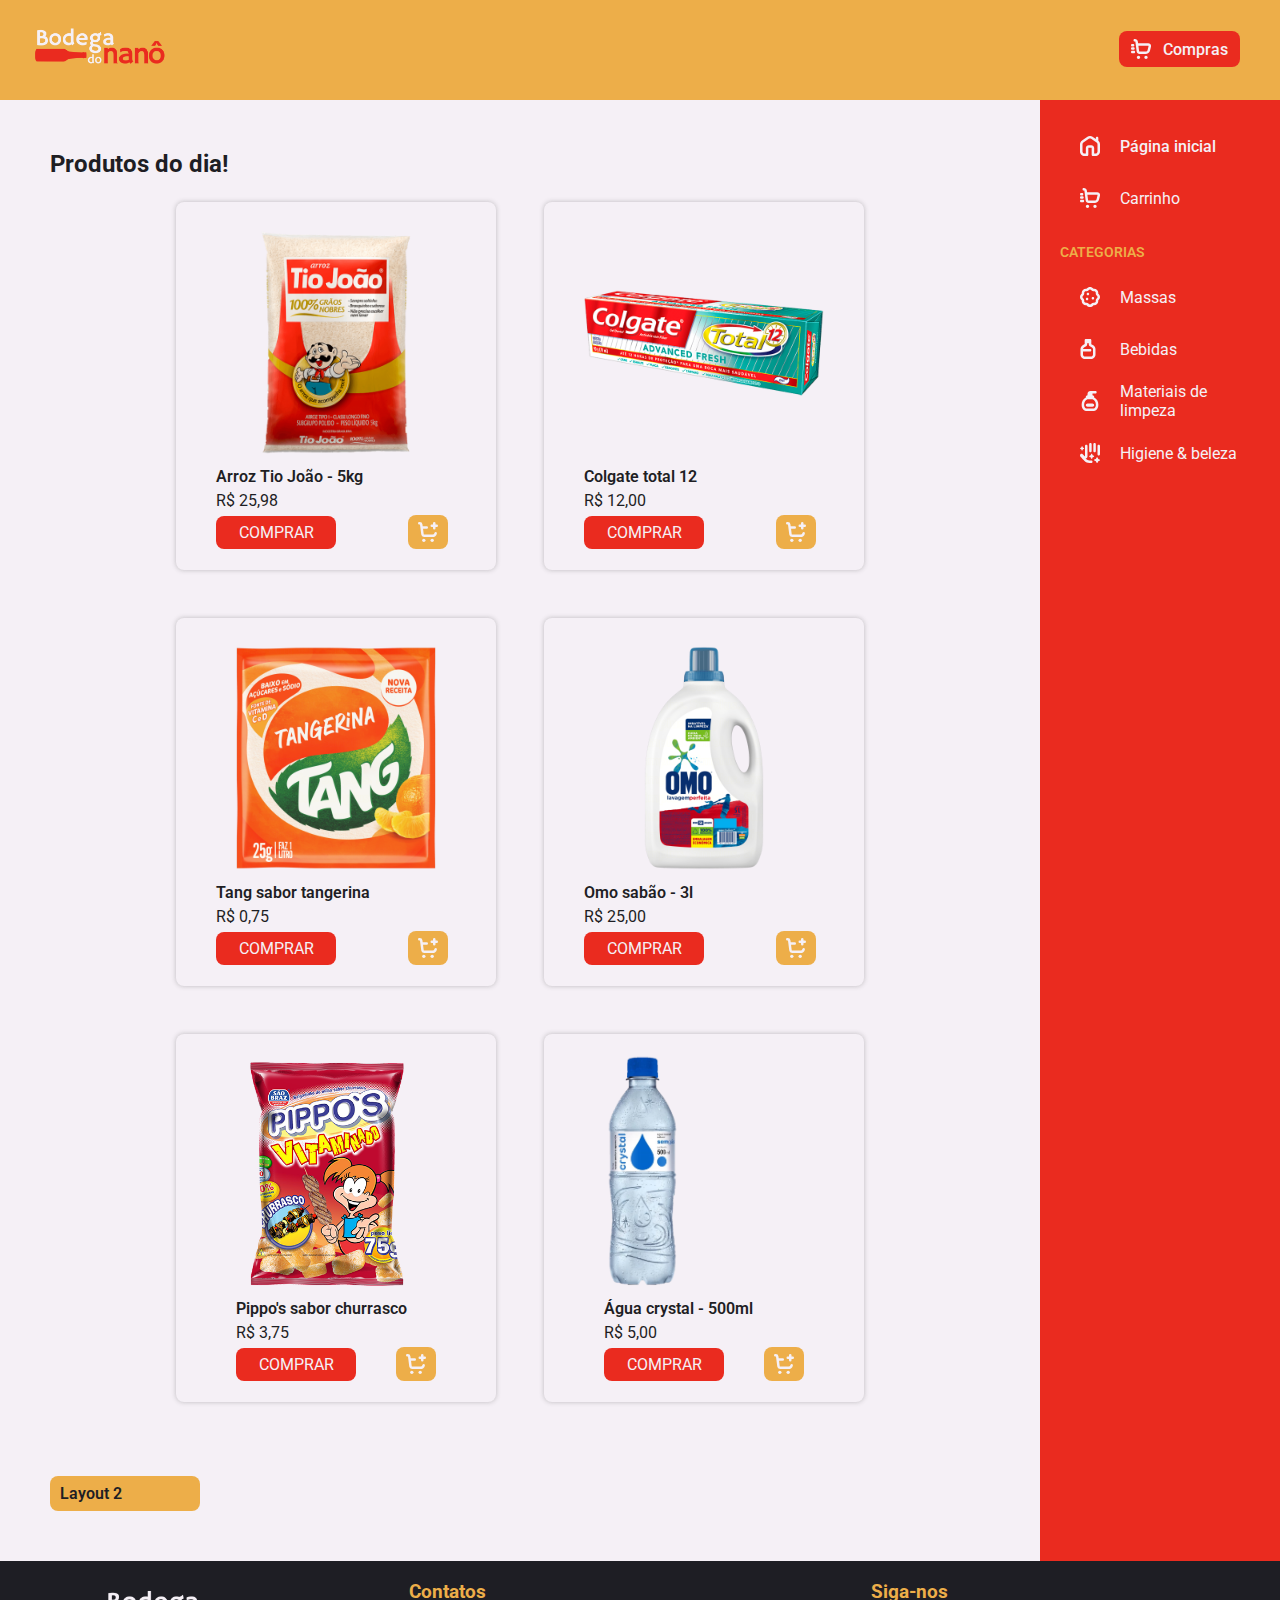
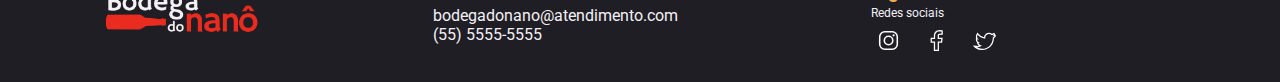
<file: index.html>
<!DOCTYPE html>
<html lang="pt-br">
<head>
    <meta charset="UTF-8">
    <title>Bodega do Nanô</title>
    <link rel="shortcut icon" type="imagex/png" href="./assets/img/logo_nano.png">
    <link rel="stylesheet" media="screen" href="./style.css">
</head>
<body>
    <!-- cabeçalho -->
    <div class="cabecalho">
        <img src="./assets/img/vb_logo.png" alt="Bodega do Nanô" class="logo">
        <div class="cabecalho__dir">
            <a class="botao_carrinho" href="#">
                <img src="./assets/svg/pb_carrinho.svg" alt="Carrinho" class="icon_carrinho">
                <p class="botao_carrinho__texto">Compras</p>
            </a>

            <!-- criando um botão para o menu com checkbox - para versão mobile -->
            <input type="checkbox" class="botao__menu_checkbox" id="nav_menu">
            <label for="nav_menu">
                <span class="botao_menu"></span>
            </label>
            <ul class="menu_mobile">
                <ul class="menu__divis">
                    <li class="menu__itens"><img src="./assets/svg/icon_home.svg" alt="Casa" class="menu__icon">Página inicial</li>
                    <a href="#"><li class="menu__itens"><img src="./assets/svg/pb_carrinho.svg" alt="Carrinho" class="menu__icon">Carrinho</li></a>
                </ul>
                <li class="menu__topicos">CATEGORIAS</li>
                <ul class="menu__divis">
                    <a href="#"><li class="menu__itens"><img src="./assets/svg/icon_cookie.svg" alt="Cookie" class="menu__icon">Massas</li></a>
                    <a href="#"><li class="menu__itens"><img src="./assets/svg/icon_vinho.svg" alt="Garrafa" class="menu__icon">Bebidas</li></a>
                    <a href="#"><li class="menu__itens"><img src="./assets/svg/icon_sabao.svg" alt="Sabão" class="menu__icon">Materiais de limpeza</li></a>
                    <a href="#"><li class="menu__itens"><img src="./assets/svg/icon_mao.svg" alt="Mão limpa" class="menu__icon">Higiene & beleza</li></a>
                </ul>
            </ul>
        </div>
    </div>


    <div class="corpo">

        <div class="corpo__meio">
            <h1 class="meio__titulo">Produtos do dia!</h1>
            <div class="meio__produtos">

                <div class="meio__produtos__cx">
                    <img src="./assets/img/Arroz-Tio-Joao-Branco-5kg.png" alt="Arroz Tio João Branco 5kg" class="meio__produtos__cx__img">
                    <p class="meio__produtos__cx__txt">Arroz Tio João - 5kg</p>
                    <p class="meio__produtos__cx__valor">R$ 25,98</p>
                    <div class="meio__produtos__cx__botao">
                        <a href="#" class="botao_comprar">COMPRAR</a>
                        <a href="#" class="botao_add_carrinho">
                            <img src="./assets/svg/adicionar-ao-carrinho-de-compras.svg" alt="Adicionar no carrinho" class="icon__botao_add_carrinho">
                        </a>
                    </div>
                </div>

                <div class="meio__produtos__cx">
                    <img src="./assets/img/colgate_total.png" alt="Colgate total 12" class="meio__produtos__cx__img">
                    <p class="meio__produtos__cx__txt">Colgate total 12</p>
                    <p class="meio__produtos__cx__valor">R$ 12,00</p>
                    <div class="meio__produtos__cx__botao">
                        <a href="#" class="botao_comprar">COMPRAR</a>
                        <a href="#" class="botao_add_carrinho">
                            <img src="./assets/svg/adicionar-ao-carrinho-de-compras.svg" alt="Adicionar no carrinho" class="icon__botao_add_carrinho">
                        </a>
                    </div>
                </div>

                <div class="meio__produtos__cx">
                    <img src="./assets/img/tang_tangerina.png" alt="Tang sabor tangerina" class="meio__produtos__cx__img">
                    <p class="meio__produtos__cx__txt">Tang sabor tangerina</p>
                    <p class="meio__produtos__cx__valor">R$ 0,75</p>
                    <div class="meio__produtos__cx__botao">
                        <a href="#" class="botao_comprar">COMPRAR</a>
                        <a href="#" class="botao_add_carrinho">
                            <img src="./assets/svg/adicionar-ao-carrinho-de-compras.svg" alt="Adicionar no carrinho" class="icon__botao_add_carrinho">
                        </a>
                    </div>
                </div>

                <div class="meio__produtos__cx">
                    <img src="./assets/img/omo_sabao.png" alt="" class="meio__produtos__cx__img">
                    <p class="meio__produtos__cx__txt">Omo sabão - 3l</p>
                    <p class="meio__produtos__cx__valor">R$ 25,00</p>
                    <div class="meio__produtos__cx__botao">
                        <a href="#" class="botao_comprar">COMPRAR</a>
                        <a href="#" class="botao_add_carrinho">
                            <img src="./assets/svg/adicionar-ao-carrinho-de-compras.svg" alt="Adicionar no carrinho" class="icon__botao_add_carrinho">
                        </a>
                    </div>
                </div>

                <div class="meio__produtos__cx">
                    <img src="./assets/img/pippos_churrasco.png" alt="Pippo's churrasco" class="meio__produtos__cx__img">
                    <p class="meio__produtos__cx__txt">Pippo's sabor churrasco</p>
                    <p class="meio__produtos__cx__valor">R$ 3,75</p>
                    <div class="meio__produtos__cx__botao">
                        <a href="#" class="botao_comprar">COMPRAR</a>
                        <a href="#" class="botao_add_carrinho">
                            <img src="./assets/svg/adicionar-ao-carrinho-de-compras.svg" alt="Adicionar no carrinho" class="icon__botao_add_carrinho">
                        </a>
                    </div>
                </div>

                <div class="meio__produtos__cx">
                    <img src="./assets/img/agua_cristal.png" alt="" class="meio__produtos__cx__img">
                    <p class="meio__produtos__cx__txt">Água crystal - 500ml</p>
                    <p class="meio__produtos__cx__valor">R$ 5,00</p>
                    <div class="meio__produtos__cx__botao">
                        <a href="#" class="botao_comprar">COMPRAR</a>
                        <a href="#" class="botao_add_carrinho">
                            <img src="./assets/svg/adicionar-ao-carrinho-de-compras.svg" alt="Adicionar no carrinho" class="icon__botao_add_carrinho">
                        </a>
                    </div>
                </div>

            </div>
            <a href="./index2.html" class="botao_layout">Layout 2</a>
        </div>


        <nav class="corpo__menu">
            <ul class="menu">
                <ul class="menu__divis">
                    <li class="menu__itens"><img src="./assets/svg/icon_home.svg" alt="Casa" class="menu__icon">Página inicial</li>
                    <a href="#"><li class="menu__itens"><img src="./assets/svg/pb_carrinho.svg" alt="Carrinho" class="menu__icon">Carrinho</li></a>
                </ul>
                <li class="menu__topicos">CATEGORIAS</li>
                <ul class="menu__divis">
                    <a href="#"><li class="menu__itens"><img src="./assets/svg/icon_cookie.svg" alt="Cookie" class="menu__icon">Massas</li></a>
                    <a href="#"><li class="menu__itens"><img src="./assets/svg/icon_vinho.svg" alt="Garrafa" class="menu__icon">Bebidas</li></a>
                    <a href="#"><li class="menu__itens"><img src="./assets/svg/icon_sabao.svg" alt="Sabão" class="menu__icon">Materiais de limpeza</li></a>
                    <a href="#"><li class="menu__itens"><img src="./assets/svg/icon_mao.svg" alt="Mão limpa" class="menu__icon">Higiene & beleza</li></a>
                </ul>
            </ul>
        </nav>

    </div>

    <!-- Rodape html  -->
    <footer class="rodape">
        <div class="rodape__empresa">
            <img class="rodape__empresa__logo" src="./assets/img/vb_logo.png">
        </div>

        <div class="rodape__contatos">
            <h3 class="rodape__titulo">Contatos</h3>
            <div class="rodape__contatos__infos">
                <i class="fi-rr-envelope  rodape__contatos__icon"></i>
                <p class="rodape__contatos__texto">bodegadonano@atendimento.com</p>
            </div>

            <div class="rodape__contatos__infos">
                <i class="fi fi-rr-phone-flip rodape__contatos__icon"></i>
                <p class="rodape__contatos__texto">(55) 5555-5555</p>
            </div>
            
        </div>

        <div class="rodape__redes-sociais">
            <h3 class="rodape__titulo">Siga-nos</h3>
            <div class="rodape__redes-sociais__info">
                <p class="rodape__redes-socias__info__texto">Redes sociais</p>
                <div class="rodape__redes-socias__info__redes">
                    <a class="rodape__redes-socias__info__botao" href="#"><img class="rodape__redes-sociais__icon icon__instagram" src="./assets/svg/icon__redes-sociais/icon__instagram.svg"></a>
                    <a class="rodape__redes-socias__info__botao" href="#"><img class="rodape__redes-sociais__icon icon__facebook" src="./assets/svg/icon__redes-sociais/icon__facebook.svg"></a>
                    <a class="rodape__redes-socias__info__botao" href="#"><img class="rodape__redes-sociais__icon icon__twitter" src="./assets/svg/icon__redes-sociais/icon__twitter.svg"></a>
                </div>
            </div>
        </div>
    </footer>
</body>
</html>
</file>
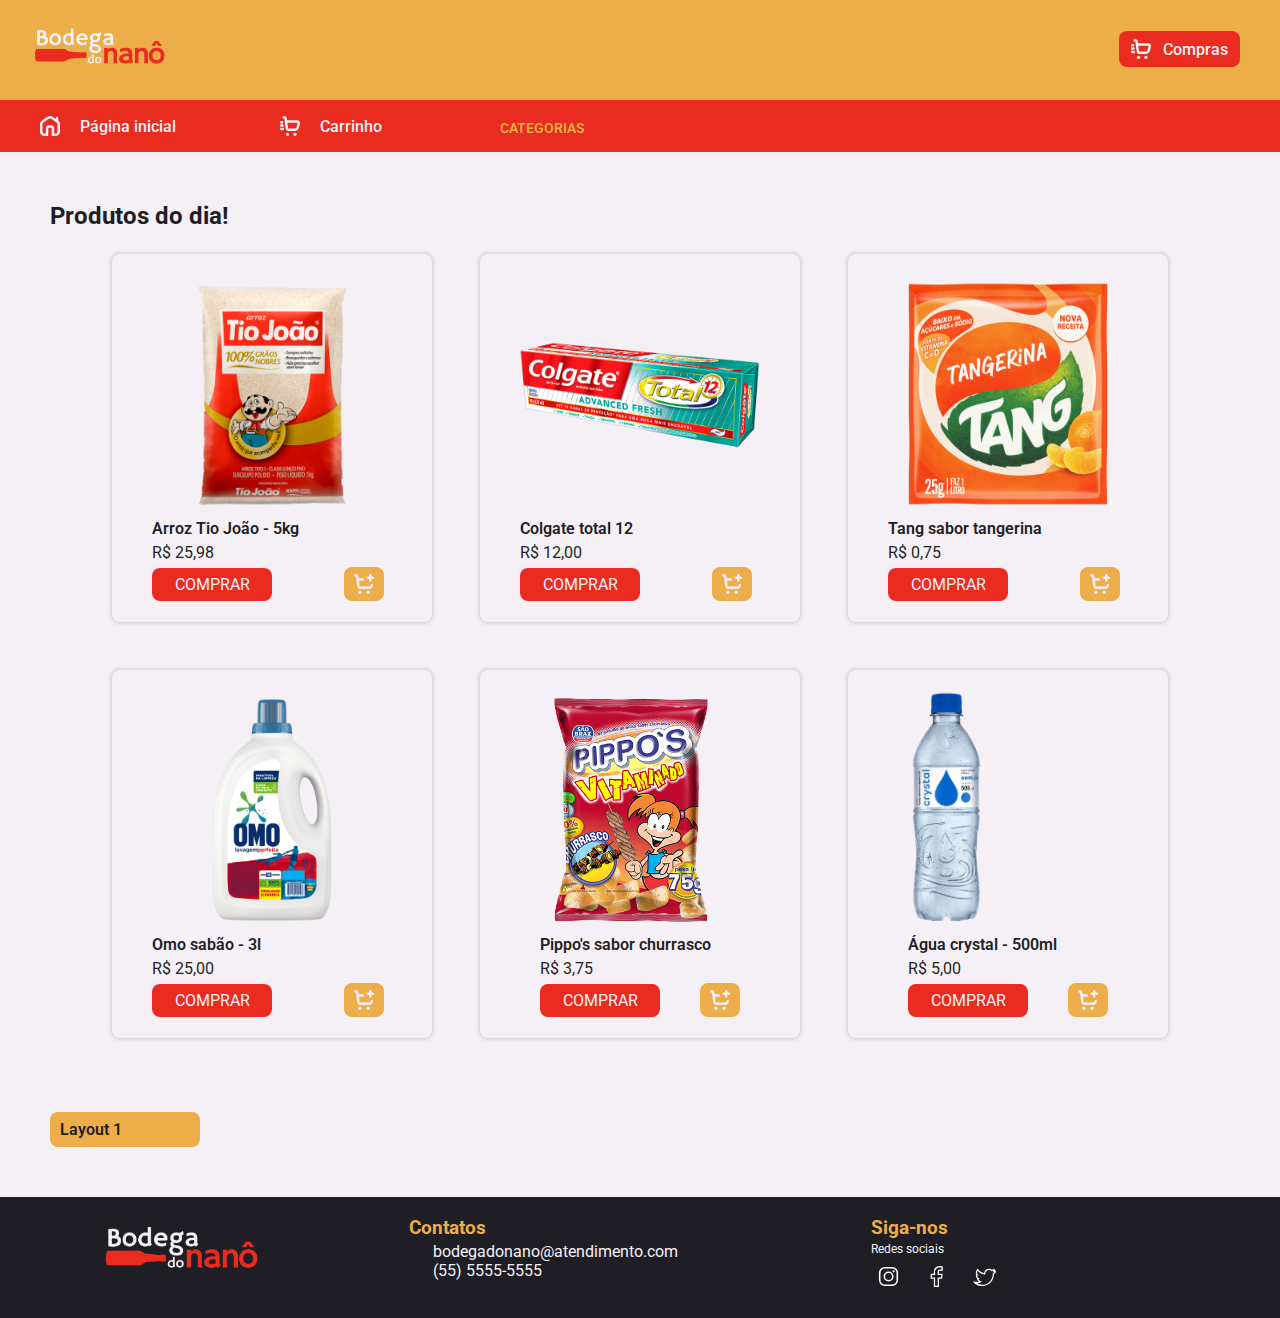
<file: index2.html>
<!DOCTYPE html>
<html lang="pt-br">
<head>
    <meta charset="UTF-8">
    <title>Bodega do Nanô</title>
    <link rel="shortcut icon" type="imagex/png" href="./assets/img/logo_nano.png">
    <link rel="stylesheet" media="screen" href="./style.css">
    <link rel="stylesheet" href="https://fonts.googleapis.com/css2?family=Material+Symbols+Outlined:opsz,wght,FILL,GRAD@20..48,100..700,0..1,-50..200" />
</head>
<body>
    <!-- cabeçalho -->
    <div class="cabecalho">
        <img src="./assets/img/vb_logo.png" alt="Bodega do Nanô" class="logo">
        <div class="cabecalho__dir">
            <a class="botao_carrinho" href="#">
                <img src="./assets/svg/pb_carrinho.svg" alt="Carrinho" class="icon_carrinho">
                <p class="botao_carrinho__texto">Compras</p>
            </a>

            <!-- criando um botão para o menu com checkbox - para versão mobile -->
            <input type="checkbox" class="botao__menu_checkbox" id="nav_menu">
            <label for="nav_menu">
                <span class="botao_menu"></span>
            </label>
            <ul class="menu_mobile">
                <ul class="menu__divis">
                    <li class="menu__itens"><img src="./assets/svg/icon_home.svg" alt="Casa" class="menu__icon">Página inicial</li>
                    <a href="#"><li class="menu__itens"><img src="./assets/svg/pb_carrinho.svg" alt="Carrinho" class="menu__icon">Carrinho</li></a>
                </ul>
                <li class="menu__topicos">CATEGORIAS</li>
                <ul class="menu__divis">
                    <a href="#"><li class="menu__itens"><img src="./assets/svg/icon_cookie.svg" alt="Cookie" class="menu__icon">Massas</li></a>
                    <a href="#"><li class="menu__itens"><img src="./assets/svg/icon_vinho.svg" alt="Garrafa" class="menu__icon">Bebidas</li></a>
                    <a href="#"><li class="menu__itens"><img src="./assets/svg/icon_sabao.svg" alt="Sabão" class="menu__icon">Materiais de limpeza</li></a>
                    <a href="#"><li class="menu__itens"><img src="./assets/svg/icon_mao.svg" alt="Mão limpa" class="menu__icon">Higiene & beleza</li></a>
                </ul>
            </ul>
        </div>
    </div>


    <div class="corpo_lyt2">

        <div class="corpo__meio">
            <h1 class="meio__titulo">Produtos do dia!</h1>
            <div class="meio__produtos">

                <div class="meio__produtos__cx">
                    <img src="./assets/img/Arroz-Tio-Joao-Branco-5kg.png" alt="Arroz Tio João Branco 5kg" class="meio__produtos__cx__img">
                    <p class="meio__produtos__cx__txt">Arroz Tio João - 5kg</p>
                    <p class="meio__produtos__cx__valor">R$ 25,98</p>
                    <div class="meio__produtos__cx__botao">
                        <a href="#" class="botao_comprar">COMPRAR</a>
                        <a href="#" class="botao_add_carrinho">
                            <img src="./assets/svg/adicionar-ao-carrinho-de-compras.svg" alt="Adicionar no carrinho" class="icon__botao_add_carrinho">
                        </a>
                    </div>
                </div>

                <div class="meio__produtos__cx">
                    <img src="./assets/img/colgate_total.png" alt="Colgate total 12" class="meio__produtos__cx__img">
                    <p class="meio__produtos__cx__txt">Colgate total 12</p>
                    <p class="meio__produtos__cx__valor">R$ 12,00</p>
                    <div class="meio__produtos__cx__botao">
                        <a href="#" class="botao_comprar">COMPRAR</a>
                        <a href="#" class="botao_add_carrinho">
                            <img src="./assets/svg/adicionar-ao-carrinho-de-compras.svg" alt="Adicionar no carrinho" class="icon__botao_add_carrinho">
                        </a>
                    </div>
                </div>

                <div class="meio__produtos__cx">
                    <img src="./assets/img/tang_tangerina.png" alt="Tang sabor tangerina" class="meio__produtos__cx__img">
                    <p class="meio__produtos__cx__txt">Tang sabor tangerina</p>
                    <p class="meio__produtos__cx__valor">R$ 0,75</p>
                    <div class="meio__produtos__cx__botao">
                        <a href="#" class="botao_comprar">COMPRAR</a>
                        <a href="#" class="botao_add_carrinho">
                            <img src="./assets/svg/adicionar-ao-carrinho-de-compras.svg" alt="Adicionar no carrinho" class="icon__botao_add_carrinho">
                        </a>
                    </div>
                </div>

                <div class="meio__produtos__cx">
                    <img src="./assets/img/omo_sabao.png" alt="" class="meio__produtos__cx__img">
                    <p class="meio__produtos__cx__txt">Omo sabão - 3l</p>
                    <p class="meio__produtos__cx__valor">R$ 25,00</p>
                    <div class="meio__produtos__cx__botao">
                        <a href="#" class="botao_comprar">COMPRAR</a>
                        <a href="#" class="botao_add_carrinho">
                            <img src="./assets/svg/adicionar-ao-carrinho-de-compras.svg" alt="Adicionar no carrinho" class="icon__botao_add_carrinho">
                        </a>
                    </div>
                </div>

                <div class="meio__produtos__cx">
                    <img src="./assets/img/pippos_churrasco.png" alt="Pippo's churrasco" class="meio__produtos__cx__img">
                    <p class="meio__produtos__cx__txt">Pippo's sabor churrasco</p>
                    <p class="meio__produtos__cx__valor">R$ 3,75</p>
                    <div class="meio__produtos__cx__botao">
                        <a href="#" class="botao_comprar">COMPRAR</a>
                        <a href="#" class="botao_add_carrinho">
                            <img src="./assets/svg/adicionar-ao-carrinho-de-compras.svg" alt="Adicionar no carrinho" class="icon__botao_add_carrinho">
                        </a>
                    </div>
                </div>

                <div class="meio__produtos__cx">
                    <img src="./assets/img/agua_cristal.png" alt="" class="meio__produtos__cx__img">
                    <p class="meio__produtos__cx__txt">Água crystal - 500ml</p>
                    <p class="meio__produtos__cx__valor">R$ 5,00</p>
                    <div class="meio__produtos__cx__botao">
                        <a href="#" class="botao_comprar">COMPRAR</a>
                        <a href="#" class="botao_add_carrinho">
                            <img src="./assets/svg/adicionar-ao-carrinho-de-compras.svg" alt="Adicionar no carrinho" class="icon__botao_add_carrinho">
                        </a>
                    </div>
                </div>

            </div>
            <a href="./index.html" class="botao_layout">Layout 1</a>
        </div>


        <nav class="corpo__menu">
            <ul class="menu_lyt2">
                <ul class="menu__divis">
                    <li class="menu__itens"><img src="./assets/svg/icon_home.svg" alt="Casa" class="menu__icon">Página inicial</li>
                    <a href="#"><li class="menu__itens"><img src="./assets/svg/pb_carrinho.svg" alt="Carrinho" class="menu__icon">Carrinho</li></a>
                </ul>
                <li class="menu__topicos">CATEGORIAS</li>
                <ul class="menu__categ">
                    <a href="#"><li class="menu__itens"><img src="./assets/svg/icon_cookie.svg" alt="Cookie" class="menu__icon">Massas</li></a>
                    <a href="#"><li class="menu__itens"><img src="./assets/svg/icon_vinho.svg" alt="Garrafa" class="menu__icon">Bebidas</li></a>
                    <a href="#"><li class="menu__itens"><img src="./assets/svg/icon_sabao.svg" alt="Sabão" class="menu__icon">Materiais de limpeza</li></a>
                    <a href="#"><li class="menu__itens"><img src="./assets/svg/icon_mao.svg" alt="Mão limpa" class="menu__icon">Higiene & beleza</li></a>
                </ul>
            </ul>
        </nav>
    </div>

    <footer class="rodape">
        <div class="rodape__empresa">
            <img class="rodape__empresa__logo" src="./assets/img/vb_logo.png">
        </div>

        <div class="rodape__contatos">
            <h3 class="rodape__titulo">Contatos</h3>
            <div class="rodape__contatos__infos">
                <i class="fi-rr-envelope  rodape__contatos__icon"></i>
                <p class="rodape__contatos__texto">bodegadonano@atendimento.com</p>
            </div>

            <div class="rodape__contatos__infos">
                <i class="fi fi-rr-phone-flip rodape__contatos__icon"></i>
                <p class="rodape__contatos__texto">(55) 5555-5555</p>
            </div>
            
        </div>

        <div class="rodape__redes-sociais">
            <h3 class="rodape__titulo">Siga-nos</h3>
            <div class="rodape__redes-sociais__info">
                <p class="rodape__redes-socias__info__texto">Redes sociais</p>
                <div class="rodape__redes-socias__info__redes">
                    <a class="rodape__redes-socias__info__botao" href="#"><img class="rodape__redes-sociais__icon icon__instagram" src="./assets/svg/icon__redes-sociais/icon__instagram.svg"></a>
                    <a class="rodape__redes-socias__info__botao" href="#"><img class="rodape__redes-sociais__icon icon__facebook" src="./assets/svg/icon__redes-sociais/icon__facebook.svg"></a>
                    <a class="rodape__redes-socias__info__botao" href="#"><img class="rodape__redes-sociais__icon icon__twitter" src="./assets/svg/icon__redes-sociais/icon__twitter.svg"></a>
                </div>
            </div>
        </div>
    </footer>
</body>
</html>
</file>
<file: style.css>
/* links dos css */
@import url(./assets/css/cabecalho.css);
@import url(./assets/css/corpo.css);
@import url(./assets/css/corpo__menu.css);
@import url(./assets/css/rodape.css);

/* Fonte Roboto */
@import url('https://fonts.googleapis.com/css2?family=Roboto:wght@300;400;500;700;900&display=swap');


/*Css reset*/
* {
    margin: 0;
    padding: 0;
    box-sizing: border-box;
    list-style: none;
    text-decoration: none;
}

body {
    font-family: 'Roboto', sans-serif;
    background-color: var(--passas-pretas);
}

/*definindo cores do html*/
:root {
    --hunyadi-amarelo: #EDAE49;
    --passas-pretas: #1E1E24;
    --magnolia: #F5F0F6;
    --pimentao-vermelho: #EA2B1F;
}
</file>
